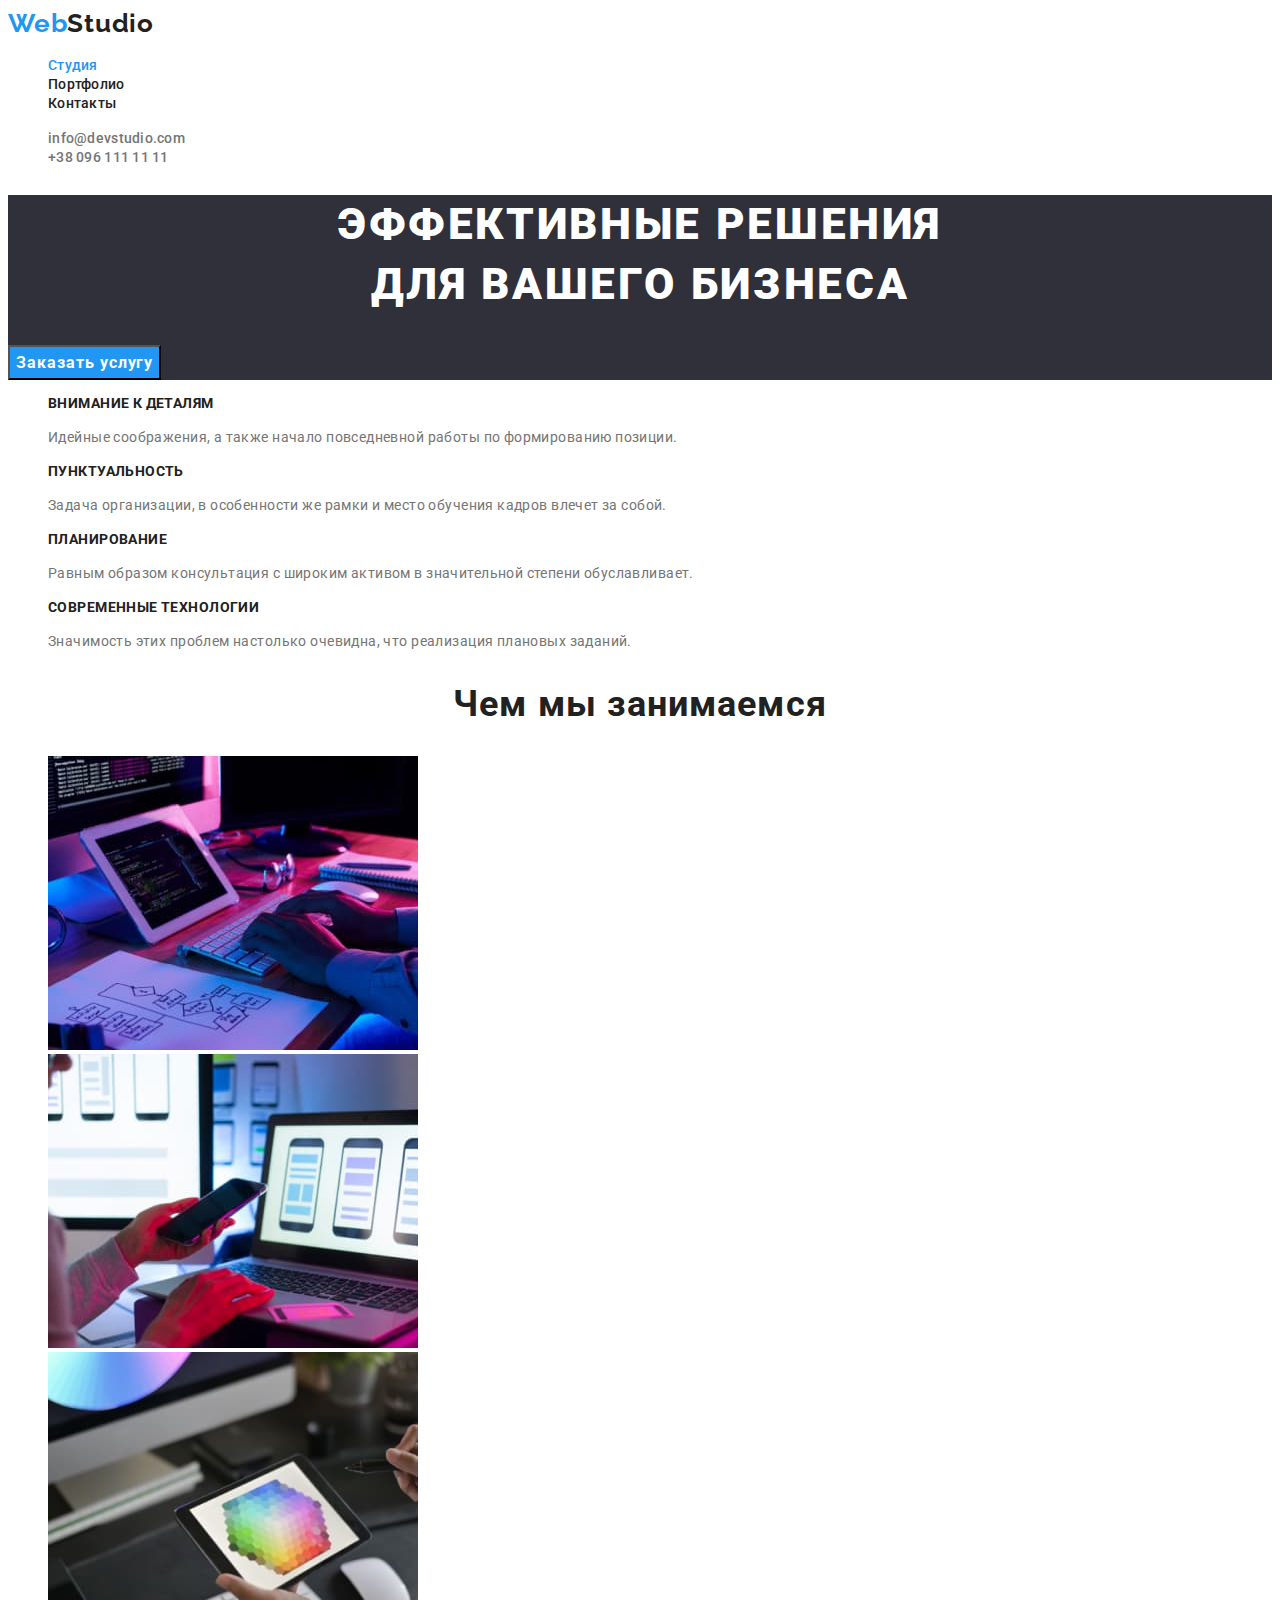
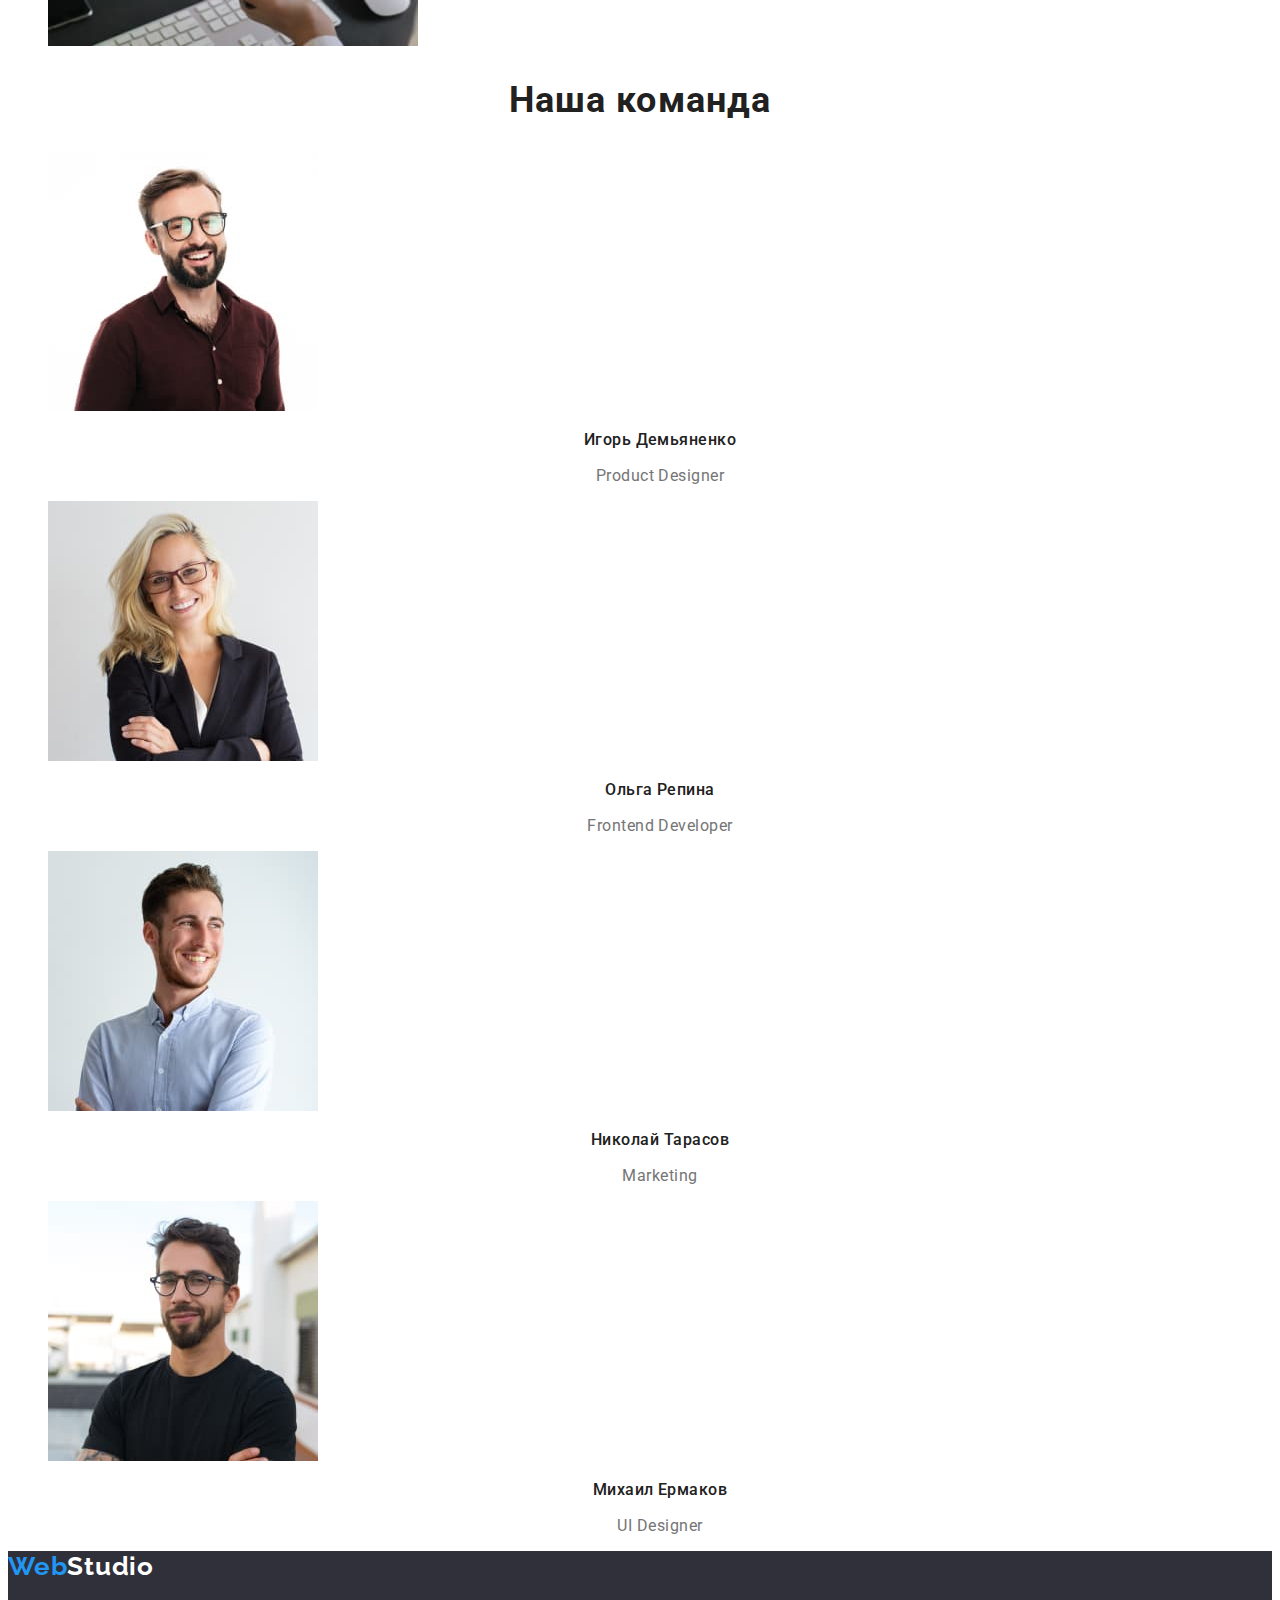
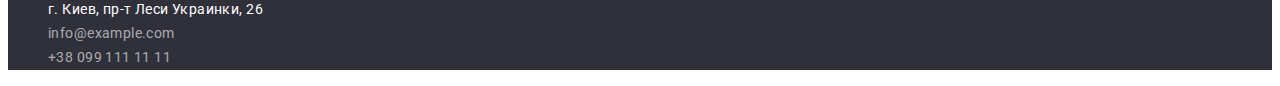
<file: index.html>
<!DOCTYPE html>
<html lang="ru">
    <head>
    <meta charset="UTF-8">
    <meta http-equiv="X-UA-Compatible" content="IE=edge">
    <meta name="viewport" content="width=device-width, initial-scale=1.0">
    <title>Webstudio</title>
    <link rel="preconnect" href="https://fonts.googleapis.com">
    <link rel="preconnect" href="https://fonts.gstatic.com" crossorigin>
    <link
        href="https://fonts.googleapis.com/css2?family=Montserrat&family=Raleway:wght@700&family=Roboto:wght@400;500;700;900&display=swap"
        rel="stylesheet">
    <link rel="stylesheet" href="./css/styles.css" />
    </head>
<body>
    <header class="header">
        <nav class="navigation">
            <a href="" class="logo"><span class="half-logo">Web</span>Studio</a>
            <ul class="header-list list">
                <li class="header-list-item"><a href="" class="header-link current">Студия</a></li>
                <li class="header-list-item"><a href="./portfolio.html" class="header-link">Портфолио</a></li>
                <li class="header-list-item"><a href="" class="header-link">Контакты</a></li>
            </ul>
        </nav>
        <ul class="list">
            <li>
                <a href="mailto:info@devstudio.com" class="header-link-mail">info@devstudio.com</a>
            </li>
            <li>
                <a href="tel:+380961111111" class="header-link-tel">+38 096 111 11 11</a>
            </li>
        </ul>
    </header>
    <main>
        <section class="hero">
            <h1 class="hero-title">Эффективные решения <br/>для вашего бизнеса</h1>
            <button type="button" class="hero-btn">Заказать услугу</button>
        </section>
        <section class="features">
            <h2 class="visually-hidden">Наши особенности</h2>
            <ul class="features-list list">
                <li class="features-list-item">
                    <h3 class="features-list-item-title">Внимание к деталям</h3>
                    <p class="features-list-item-text">Идейные соображения, а также начало повседневной работы по формированию позиции.</p>
                </li>
                <li class="features-list-item">
                    <h3 class="features-list-item-title">Пунктуальность</h3>
                    <p class="features-list-item-text">Задача организации, в особенности же рамки и место обучения кадров влечет за собой.</p>
                </li>
                <li class="features-list-item">
                    <h3 class="features-list-item-title">Планирование</h3>
                    <p class="features-list-item-text">Равным образом консультация с широким активом в значительной степени обуславливает.</p>
                </li>
                <li class="features-list-item">
                    <h3 class="features-list-item-title">Современные технологии</h3>
                    <p class="features-list-item-text">Значимость этих проблем настолько очевидна, что реализация плановых заданий.</p>
                </li>
            </ul>
        </section>
        <section class="occupation">
            <h2 class="occupation-title">Чем мы занимаемся</h2>
            <ul class="occupation-list list">
                <li class="occupation-list-item">
                    <img 
                    src="./images/page1/box1.jpg" 
                    alt="вёрстка"
                    width="370"
                    class="occupation-list-img">
                </li>
                <li class="occupation-list-item">
                    <img 
                    src="./images/page1/box2.jpg" 
                    alt="дизайн"
                    width="370"
                    class="occupation-list-img">
                </li>
                <li class="occupation-list-item">
                    <img 
                    src="./images/page1/box3.jpg" 
                    alt="графика"
                    width="370"
                    class="occupation-list-img">
                </li>
            </ul>
        </section>
        <section class="team">
            <h2 class="team-title">Наша команда</h2>
            <ul class="team-list list">
                <li class="team-list-item">
                    <img src="./images/page1/teamcard1.jpg" 
                    alt="Дизайнер продукта"
                    width="270"
                    class="team-list-item-img">
                    <h3 class="team-name">Игорь Демьяненко</h3>
                    <p class="team-list-position">Product Designer</p>
                </li>
                <li class="team-list-item">
                    <img 
                    src="./images/page1/teamcard2.jpg" 
                    alt="Фронтенд-разработчик" 
                    width="270"
                    class="team-list-item-img">
                    <h3 class="team-name">Ольга Репина</h3>
                    <p class="team-list-position">Frontend Developer</p>
                </li>
                <li class="team-list-item">
                    <img 
                    src="./images/page1/teamcard3.jpg" 
                    alt="Маркетолог" 
                    width="270"
                    class="team-list-item-img">
                    <h3 class="team-name">Николай Тарасов</h3>
                    <p class="team-list-position">Marketing</p>
                </li>
                <li class="team-list-item">
                    <img 
                    src="./images/page1/teamcard4.jpg" 
                    alt="Дизайнер интерфейса" 
                    width="270"
                    class="team-list-item-img">
                    <h3 class="team-name">Михаил Ермаков</h3>
                    <p class="team-list-position">UI Designer</p>
                </li>
            </ul>
        </section>
    </main>
    <footer class="footer">
            <a href="" class="logo"><span class="half-logo">Web</span><span class="half-second-logo">Studio</span></a>
        <address>
        <ul class="footer-list list">
            <li class="footer-list-item">
                <a 
                    href="https://goo.gl/maps/ZpCN1E6qf6AYgeDj6" 
                    target="_blank" rel="noopener noreferrer nofollow"
                    class="footer-list-item-address">г. Киев, пр-т Леси Украинки, 26</a>
            </li>
            <li class="footer-list-item">
                <a href="mailto:info@example.com" class="footer-list-item-mail">info@example.com</a>
            </li>
            <li class="footer-list-item">
                <a href="tel:+380991111111" class="footer-list-item-tel">+38 099 111 11 11</a>
            </li>
        </ul>
        </address>
    </footer>
</body>
</html>
</file>
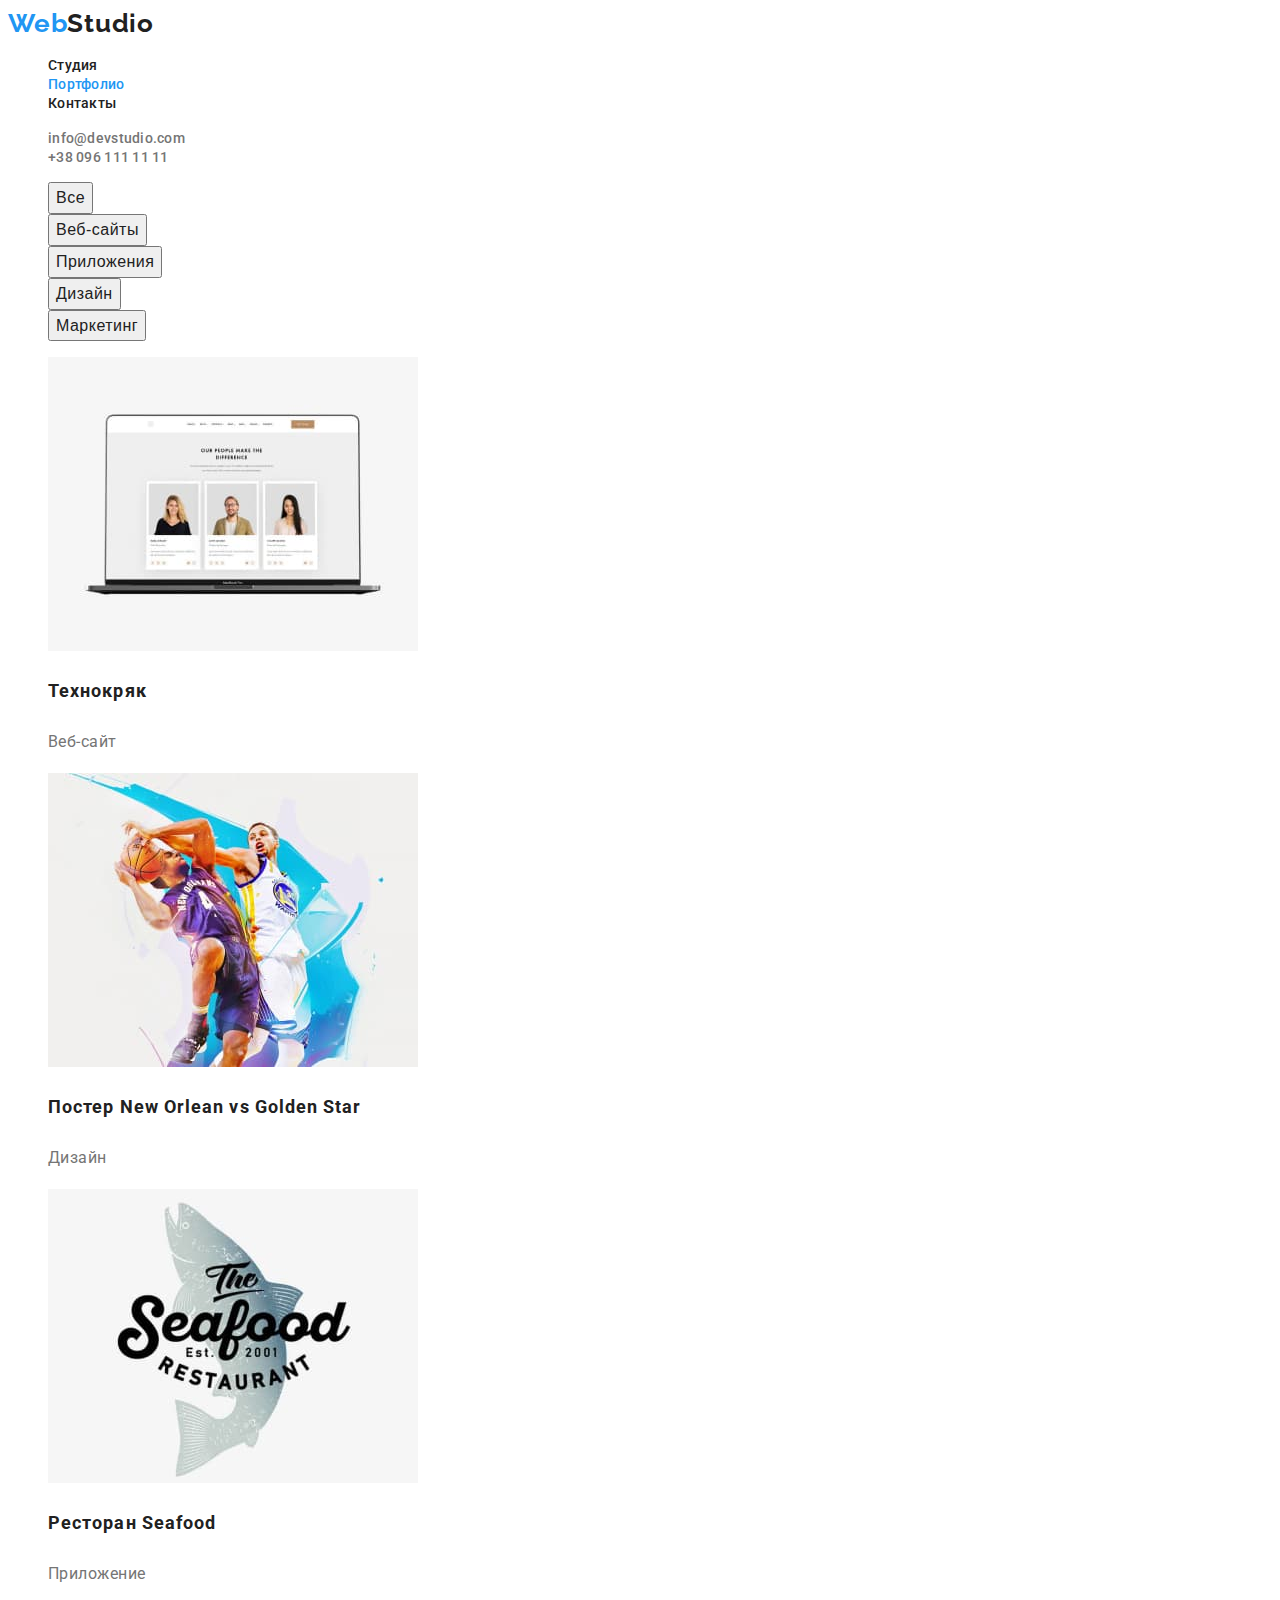
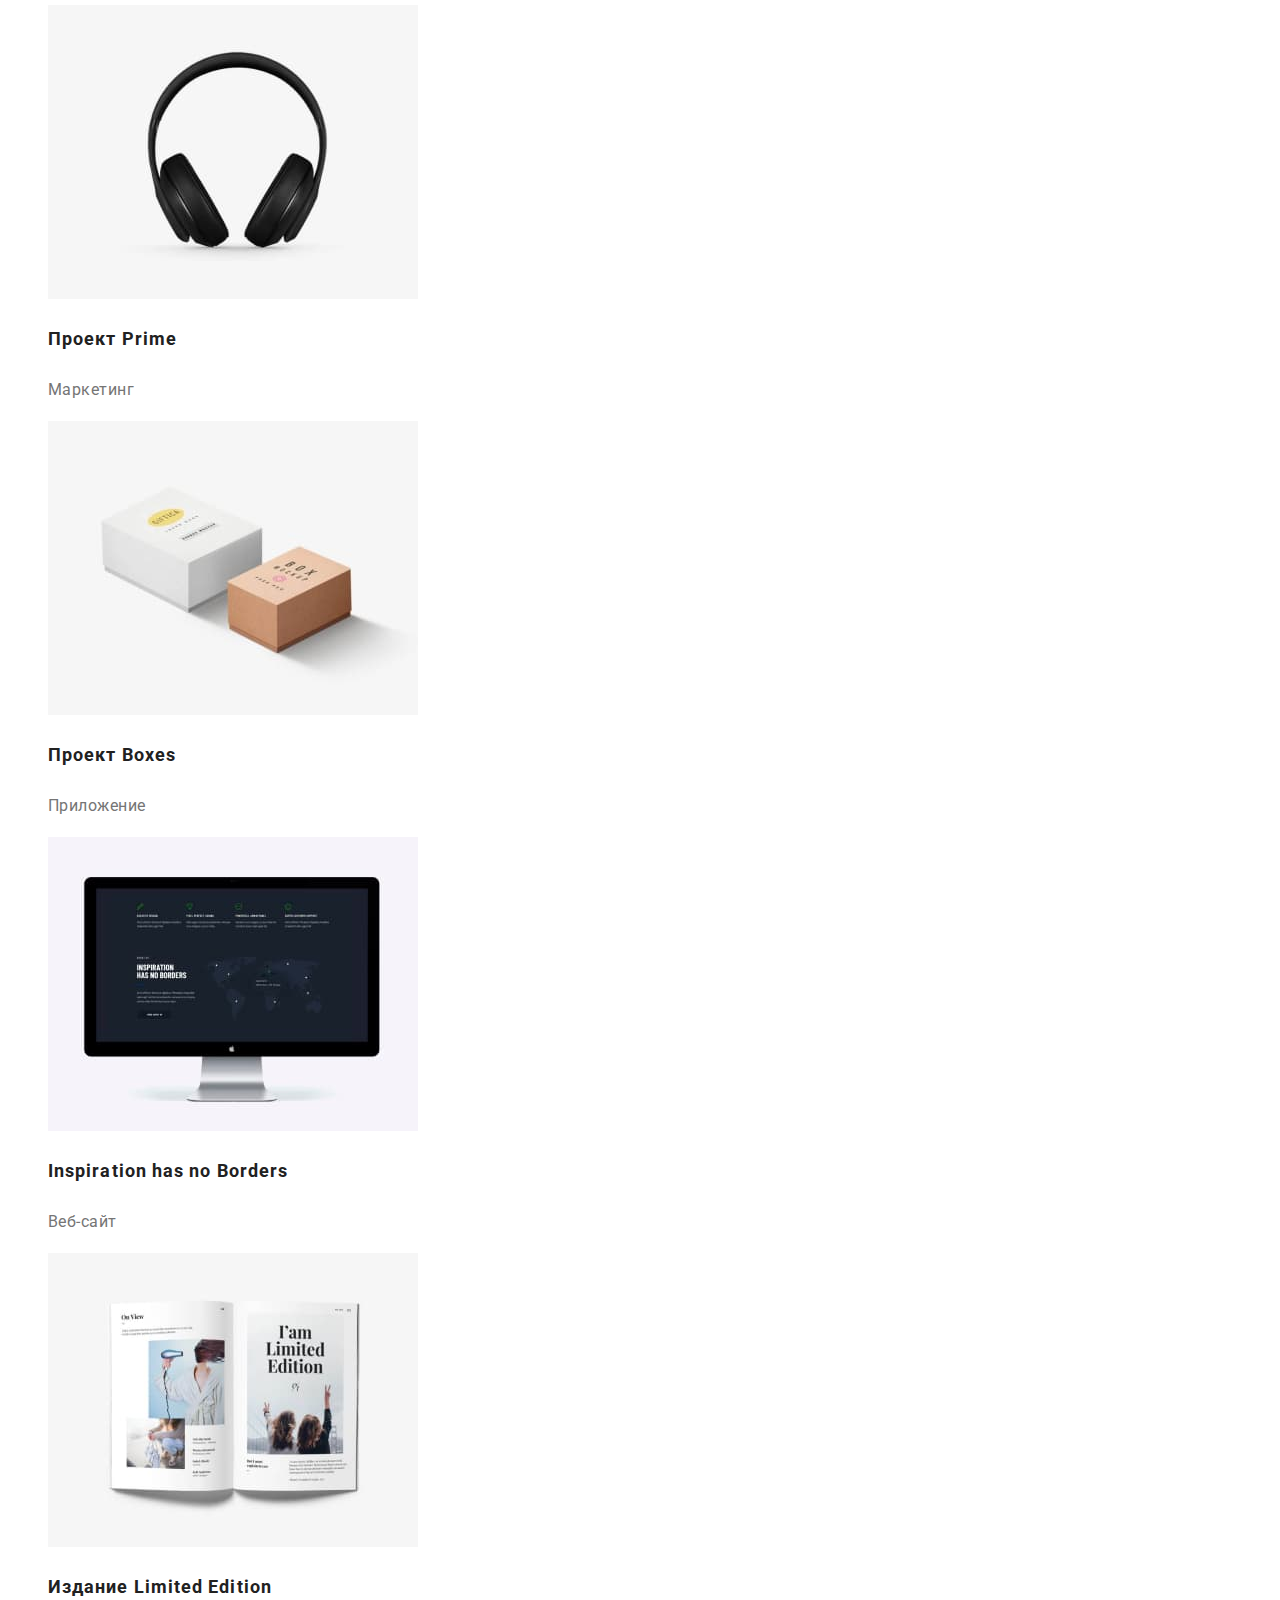
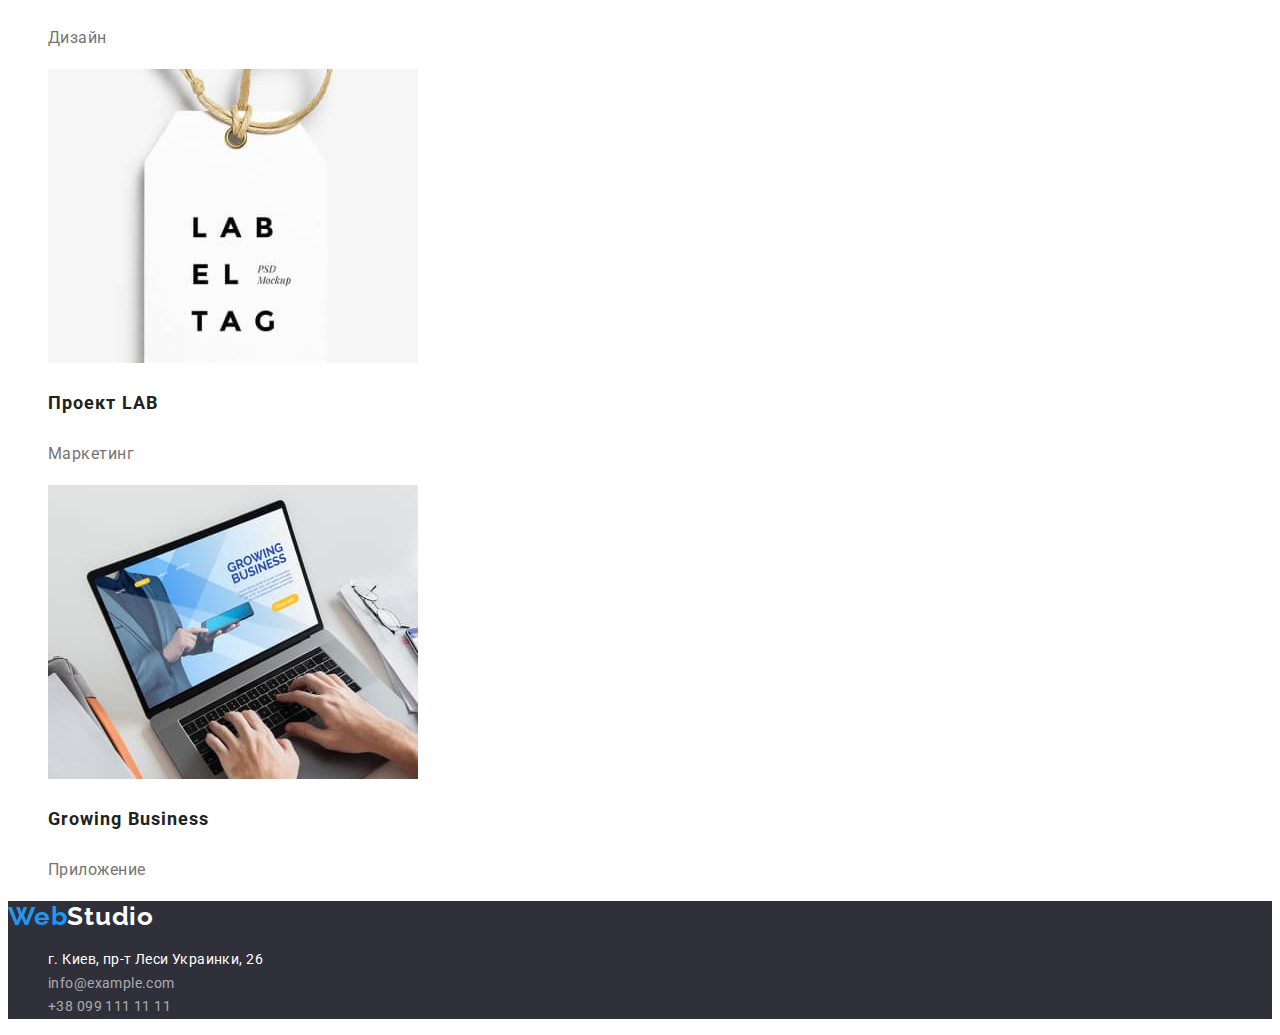
<file: portfolio.html>
<!DOCTYPE html>
<html lang="ru">
  <head>
    <meta charset="UTF-8" />
    <meta http-equiv="X-UA-Compatible" content="IE=edge" />
    <meta name="viewport" content="width=device-width, initial-scale=1.0" />
    <title>Webstudio</title>
    <link rel="preconnect" href="https://fonts.googleapis.com" />
    <link rel="preconnect" href="https://fonts.gstatic.com" crossorigin />
    <link
      href="https://fonts.googleapis.com/css2?family=Montserrat&family=Raleway:wght@700&family=Roboto:wght@400;500;700;900&display=swap"
      rel="stylesheet"
    />
    <link rel="stylesheet" href="./css/styles.css" />
  </head>

  <body>
    <header class="header">
      <nav class="navigation">
        <a href="" class="logo"><span class="half-logo">Web</span>Studio</a>
        <ul class="header-list list">
          <li class="header-list-item">
            <a href="./index.html" class="header-link">Студия</a>
          </li>
          <li class="header-list-item">
            <a href="" class="header-link current">Портфолио</a>
          </li>
          <li class="header-list-item">
            <a href="" class="header-link">Контакты</a>
          </li>
        </ul>
      </nav>
      <ul class="list">
        <li>
          <a href="mailto:info@devstudio.com" class="header-link-mail"
            >info@devstudio.com</a
          >
        </li>
        <li>
          <a href="tel:+380961111111" class="header-link-tel"
            >+38 096 111 11 11</a
          >
        </li>
      </ul>
    </header>
    <main>
      <section class="products">
        <h2 class="visually-hidden">Фильтры</h2>
        <ul class="products-filters-list">
          <li class="products-filters-list-item list">
            <button type="button" class="products-filters-btn">Все</button>
          </li>
          <li class="products-filters-list-item list">
            <button type="button" class="products-filters-btn">Веб-сайты</button>
          </li>
          <li class="products-filters-list-item list">
            <button type="button" class="products-filters-btn">Приложения</button>
          </li>
          <li class="products-filters-list-item list">
            <button type="button" class="products-filters-btn">Дизайн</button>
          </li>
          <li class="products-filters-list-item list">
            <button type="button" class="products-filters-btn">Маркетинг</button>
          </li>
        </ul>
        <h2 class="visually-hidden">Наши продукты</h2>
        <ul class="products-list">
          <li class="products-list-item list">
            <img 
              src="./images/page2/project1.jpg" 
              alt="ноутбук" 
              width="370" 
              class="products-list-img"/>
            <h3 class="products-list-item-title">Технокряк</h3>
            <p class="products-list-item-text">Веб-сайт</p>
          </li>
          <li class="products-list-item list">
            <img
              src="./images/page2/project2.jpg"
              alt="два баскетболиста"
              width="370"
              class="products-list-img"
            />
            <h3 class="products-list-item-title">Постер <span lang="eng">New Orlean vs Golden Star</span></h3>
            <p class="products-list-item-text">Дизайн</p>
          </li>
          <li class="products-list-item list">
            <img
              src="./images/page2/project3.jpg"
              alt="вывеска ресторана"
              width="370"
              class="products-list-img"
            />
            <h3 class="products-list-item-title">Ресторан <span lang="eng">Seafood</span></h3>
            <p class="products-list-item-text">Приложение</p>
          </li>
          <li class="products-list-item list">
            <img 
            src="./images/page2/project4.jpg" 
            alt="наушники" 
            width="370"
            class="products-list-img" 
            />
            <h3 class="products-list-item-title">Проект <span lang="eng">Prime</span></h3>
            <p class="products-list-item-text">Маркетинг</p>
          </li>
          <li class="products-list-item list">
            <img
              src="./images/page2/project5.jpg"
              alt="две коробки"
              width="370"
              class="products-list-img"
            />
            <h3 class="products-list-item-title">Проект <span lang="eng">Boxes</span></h3>
            <p class="products-list-item-text">Приложение</p>
          </li>
          <li class="products-list-item list">
            <img
              src="./images/page2/project6.jpg"
              alt="монитор компьютера"
              width="370"
              class="products-list-img"
            />
            <h3 class="products-list-item-title">Inspiration has no Borders</h3>
            <p class="products-list-item-text">Веб-сайт</p>
          </li>
          <li class="products-list-item list">
            <img 
            src="./images/page2/project7.jpg" 
            alt="журнал" 
            width="370"
            class="products-list-img" 
            />
            <h3 class="products-list-item-title">Издание <span lang="eng">Limited Edition</span></h3>
            <p class="products-list-item-text">Дизайн</p>
          </li>
          <li class="products-list-item list">
            <img
              src="./images/page2/project8.jpg"
              alt="бумажный ярлык"
              width="370"
              class="products-list-img"
            />
            <h3 class="products-list-item-title">Проект <span lang="eng">LAB</span></h3>
            <p class="products-list-item-text">Маркетинг</p>
          </li>
          <li class="products-list-item list">
            <img
              src="./images/page2/project9.jpg"
              alt="клавиатура ноутбука"
              width="370"
              class="products-list-img"
            />
            <h3 class="products-list-item-title">Growing Business</h3>
            <p class="products-list-item-text">Приложение</p>
          </li>
        </ul>
      </section>
    </main>
    <footer class="footer">
      <a href="" class="logo"
        ><span class="half-logo">Web</span
        ><span class="half-second-logo">Studio</span></a
      >
      <address>
        <ul class="footer-list list">
          <li class="footer-list-item">
            <a
              href="https://goo.gl/maps/ZpCN1E6qf6AYgeDj6"
              target="_blank"
              rel="noopener noreferrer nofollow"
              class="footer-list-item-address"
              >г. Киев, пр-т Леси Украинки, 26</a
            >
          </li>
          <li class="footer-list-item">
            <a href="mailto:info@example.com" class="footer-list-item-mail"
              >info@example.com</a
            >
          </li>
          <li class="footer-list-item">
            <a href="tel:+380991111111" class="footer-list-item-tel"
              >+38 099 111 11 11</a
            >
          </li>
        </ul>
      </address>
    </footer>
  </body>
</html>
</file>
<file: css/styles.css>
:root {
  --header-text-color: #212121;
  --accent-color: #2196f3;
  --btn-color: #ffffff;
  --title-color: #212121;
  --main-text-color: #757575;
}
body {
  font-family: "Roboto", sans-serif;
  color: #757575;
}
.list {
  list-style: none;
}
a {
  text-decoration: none;
}
.visually-hidden {
  position: absolute;
  white-space: nowrap;
  width: 1px;
  height: 1px;
  overflow: hidden;
  border: 0;
  padding: 0;
  clip: rect(0 0 0 0);
  clip-path: inset(50%);
  margin: -1px;
}
/*----------------------HEADER--------------------*/
.half-logo {
  font-family: "Raleway", sans-serif;
  font-style: 400;
  font-weight: 700;
  font-size: 26px;
  line-height: 1.19;
  letter-spacing: 0.03em;
  color: var(--accent-color);
}
.logo {
  font-family: "Raleway", sans-serif;
  font-style: 400;
  font-weight: 700;
  font-size: 26px;
  line-height: 1.19;
  letter-spacing: 0.03em;
  color: #212121;
}
.header-link {
  font-weight: 500;
  font-size: 14px;
  line-height: 1.14;
  letter-spacing: 0.02em;
  color: var(--header-text-color);
}
.current {
  color: var(--accent-color);
}
.header-link:hover,
.header-link:focus {
  color: var(--accent-color);
}
.header-link-mail,
.header-link-tel {
  font-weight: 500;
  font-size: 14px;
  line-height: 1.14;
  letter-spacing: 0.02em;
  color: #757575;
}
.header-link-mail:hover,
.header-link-mail:focus,
.header-link-tel:hover,
.header-link-tel:focus {
  color: var(--accent-color);
}
/*----------------------HERO----------------------*/
.hero {
  background-color: #2f303a;
}
.hero-title {
  font-weight: 900;
  font-size: 44px;
  line-height: 1.36;
  text-align: center;
  letter-spacing: 0.06em;
  text-transform: uppercase;
  color: #ffffff;
}
.hero-btn {
  font-family: inherit;
  font-weight: 700;
  font-size: 16px;
  line-height: 1.87;
  display: flex;
  align-items: center;
  text-align: center;
  letter-spacing: 0.06em;
  color: var(--btn-color);
  background-color: var(--accent-color);
  cursor: pointer;
}
/*--------------------FEATURES--------------------*/
.features-list-item-title {
  font-weight: 700;
  font-size: 14px;
  line-height: 1.14;
  letter-spacing: 0.03em;
  text-transform: uppercase;
  color: var(--title-color);
}
.features-list-item-text {
  font-size: 14px;
  line-height: 1.71;
  letter-spacing: 0.03em;
  color: var(--main-text-color);
}
/*--------------------OCCUPATION-------------------*/
.occupation-title {
  font-size: 36px;
  line-height: 1.16;
  text-align: center;
  letter-spacing: 0.03em;
  color: var(--title-color);
}
/*----------------------TEAM---------------------*/
.team-title {
  font-size: 36px;
  line-height: 42px;
  text-align: center;
  letter-spacing: 0.03em;
  color: var(--title-color);
}
.team-name {
  font-weight: 500;
  font-size: 16px;
  line-height: 1.18;
  text-align: center;
  letter-spacing: 0.03em;
  color: #212121;
}
.team-list-position {
  font-size: 16px;
  line-height: calc(19 / 16);
  text-align: center;
  letter-spacing: 0.03em;
  color: var(--main-text-color);
}
/*----------------------FOOTER---------------------*/
.footer {
  background-color: #2f303a;
}
.half-second-logo {
  font-family: "Raleway", sans-serif;
  font-style: normal;
  font-weight: 700;
  font-size: 26px;
  line-height: 1.19;
  letter-spacing: 0.03em;
  color: #ffffff;
}

address {
  font-style: normal;
}
.footer-list-item-address {
  font-size: 14px;
  line-height: 1.71;
  letter-spacing: 0.03em;
  color: #ffffff;
}
.footer-list-item-mail {
  font-size: 14px;
  line-height: 1.71;
  letter-spacing: 0.03em;
  color: rgba(255, 255, 255, 0.6);
}
.footer-list-item-tel {
  font-size: 14px;
  line-height: 1.71;
  letter-spacing: 0.03em;
  color: rgba(255, 255, 255, 0.6);
}
.footer-list-item-address:hover,
.footer-list-item-address:focus,
.footer-list-item-mail:hover,
.footer-list-item-mail:focus,
.footer-list-item-tel:hover,
.footer-list-item-tel:focus {
  color: var(--accent-color);
}
/*---------------------PRODUCTS--------------------*/
.products-filters-btn {
  font-weight: 500;
  font-size: 16px;
  line-height: 1.62;
  text-align: center;
  letter-spacing: 0.03em;
  color: #212121;
  cursor: pointer;
}
.products-filters-btn:hover,
.products-filters-btn:focus {
  color: #ffffff;
  background-color: var(--accent-color);
}
.products-list-item-title {
  font-weight: bold;
  font-size: 18px;
  line-height: 2;
  letter-spacing: 0.06em;
  color: var(--title-color);
}
.products-list-item-text {
  font-size: 16px;
  line-height: 1.87;
  letter-spacing: 0.03em;
  color: var(--main-text-color);
}
</file>
